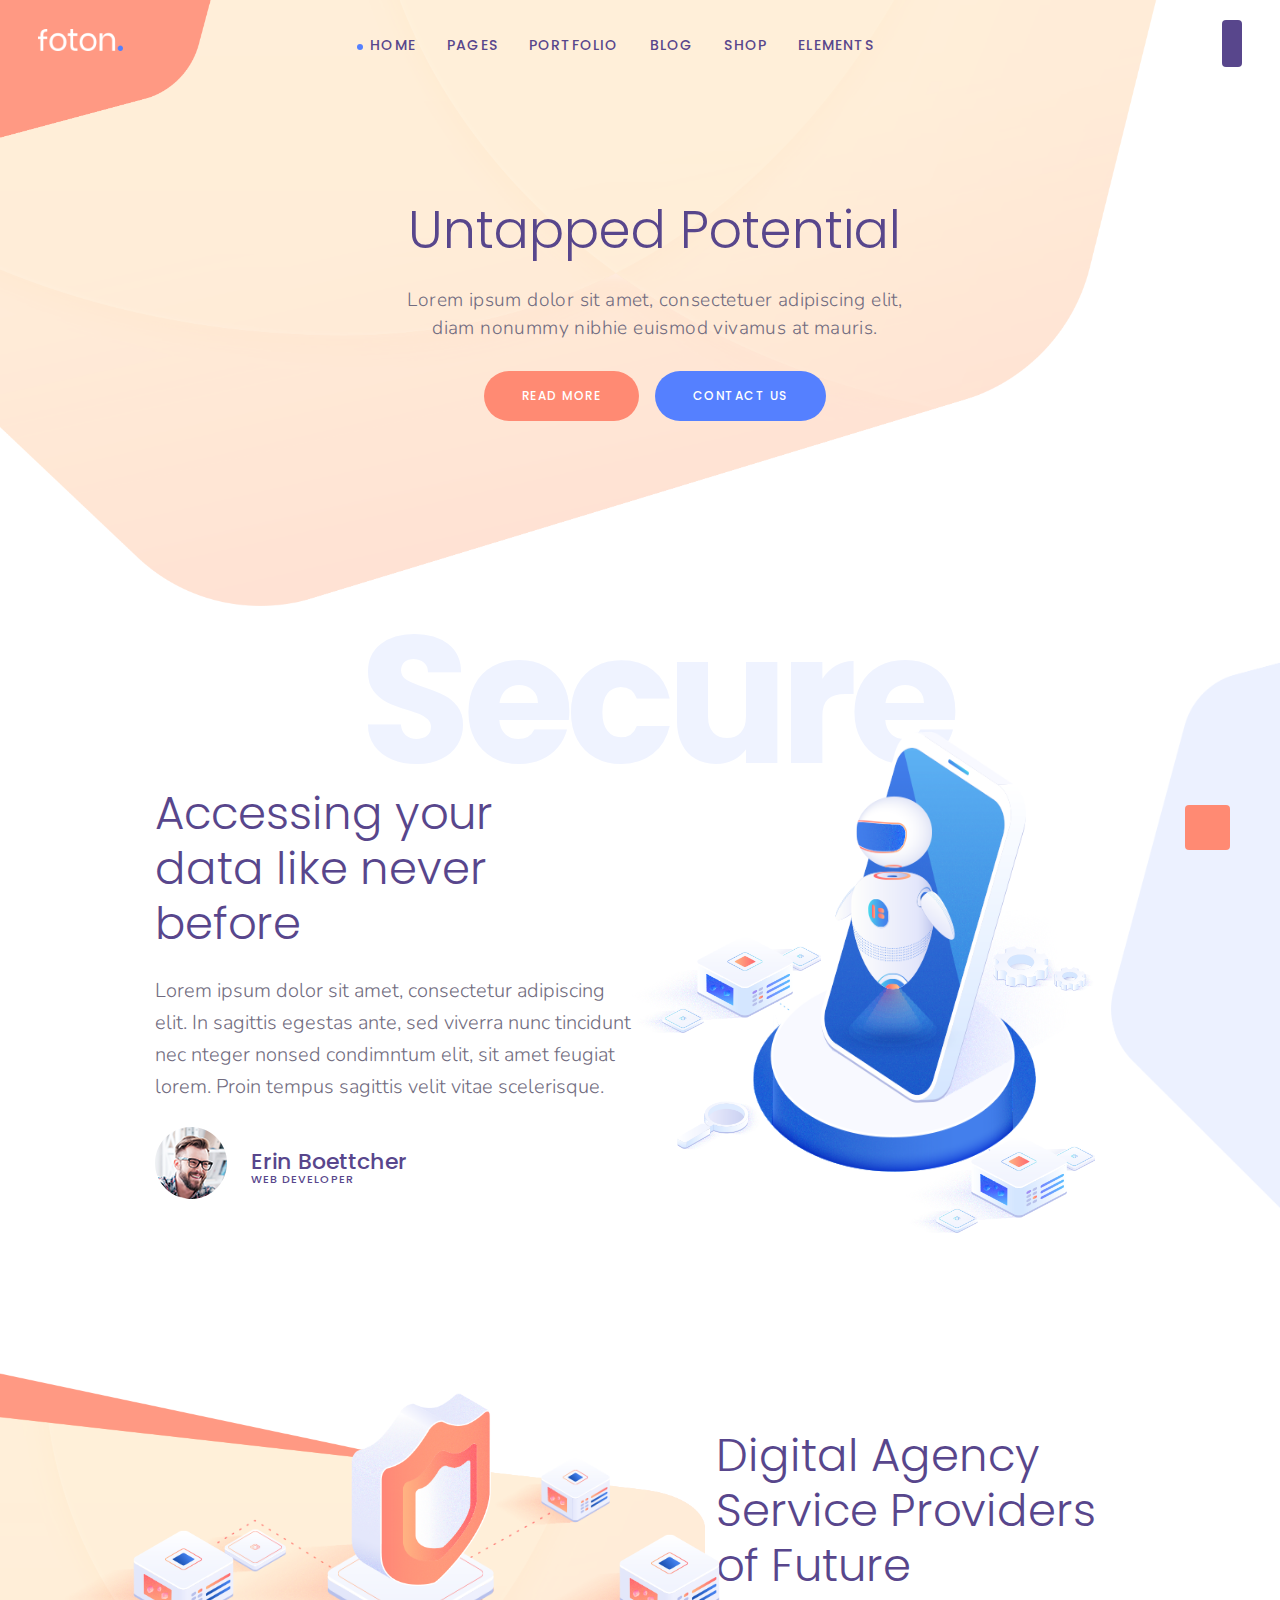
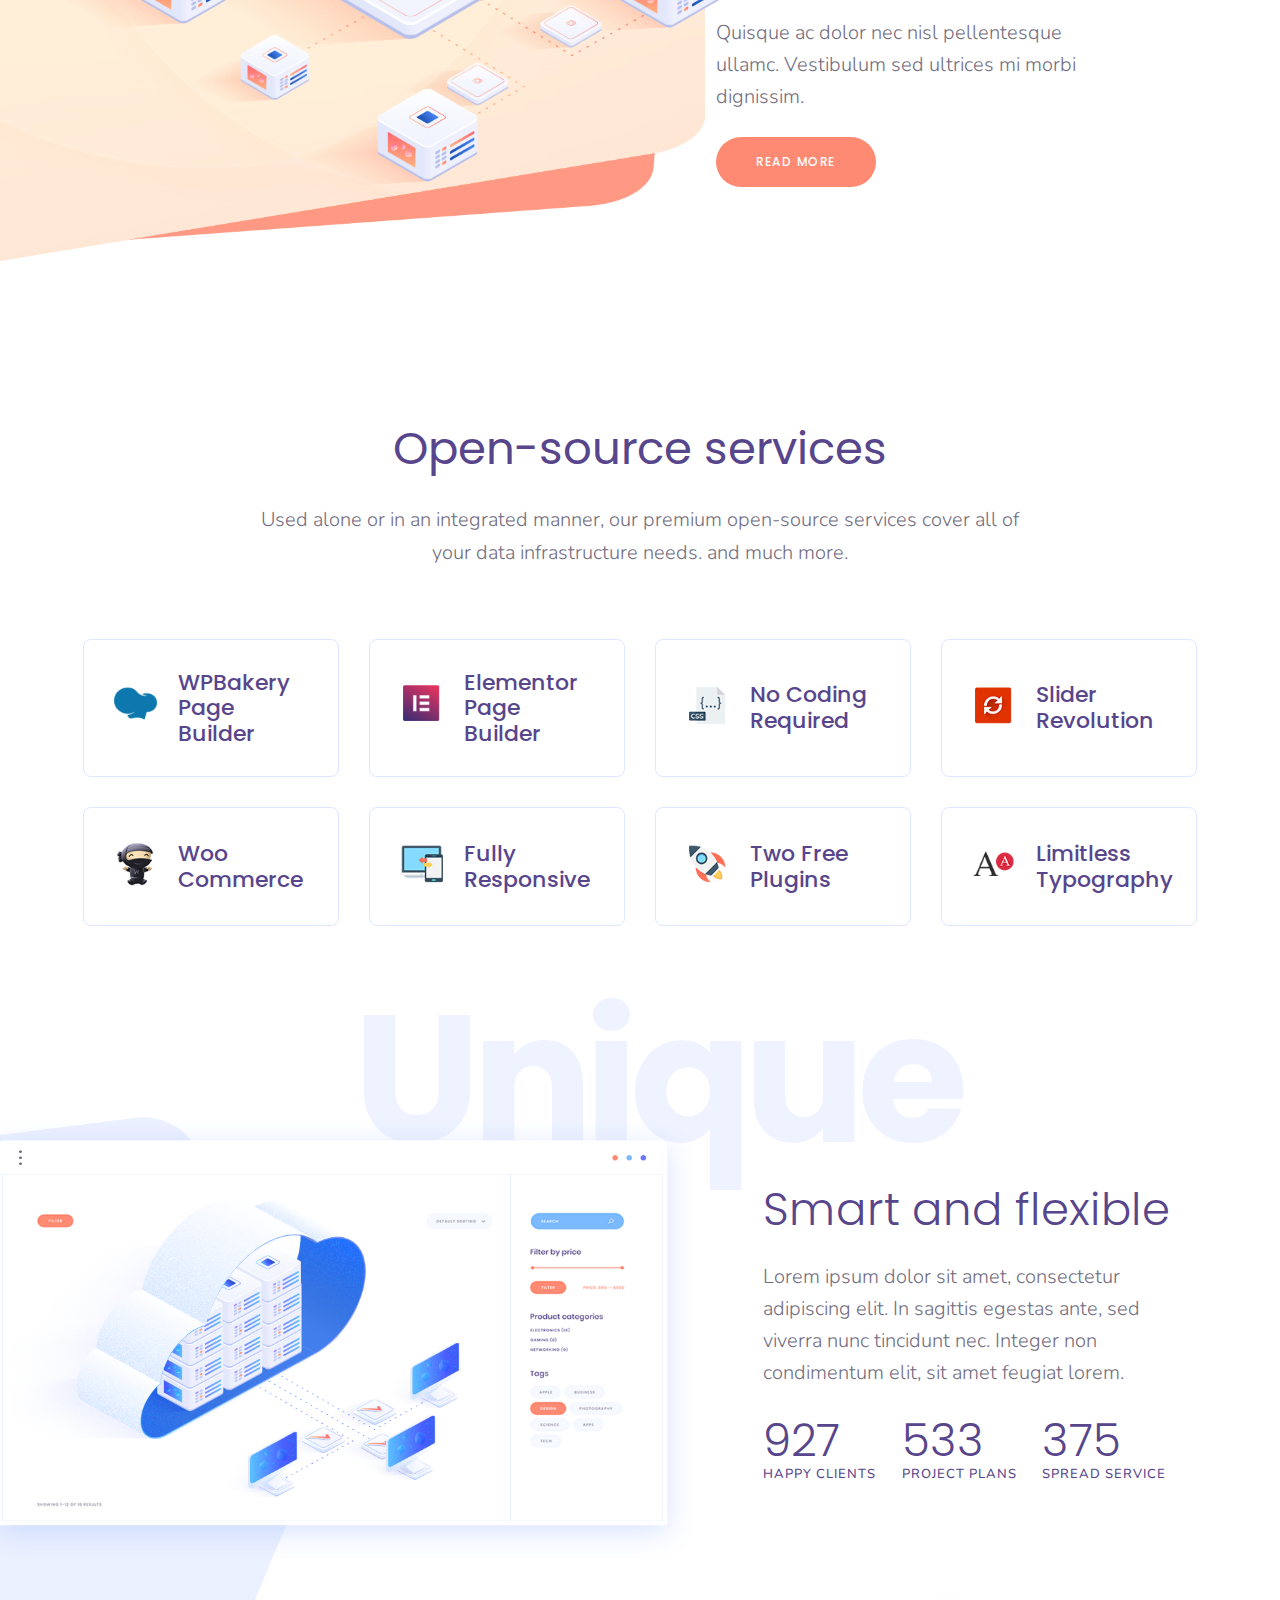
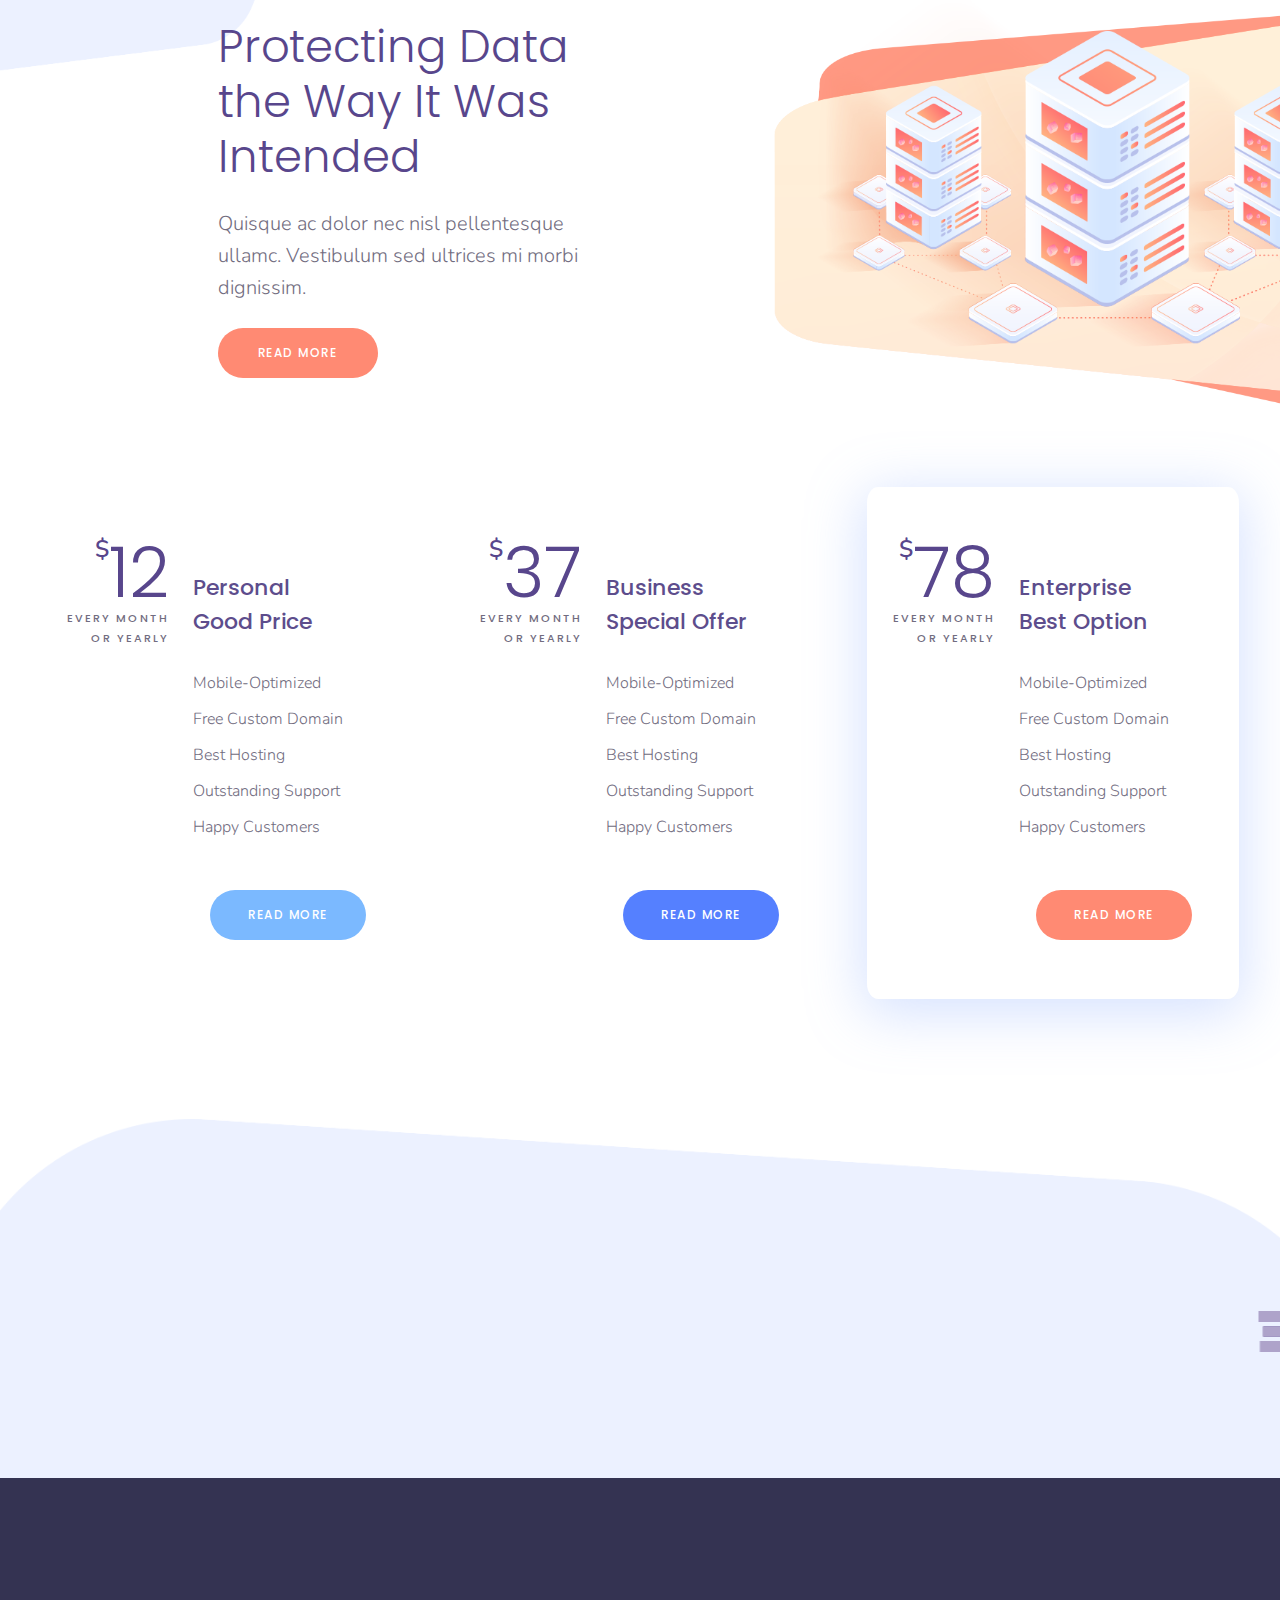
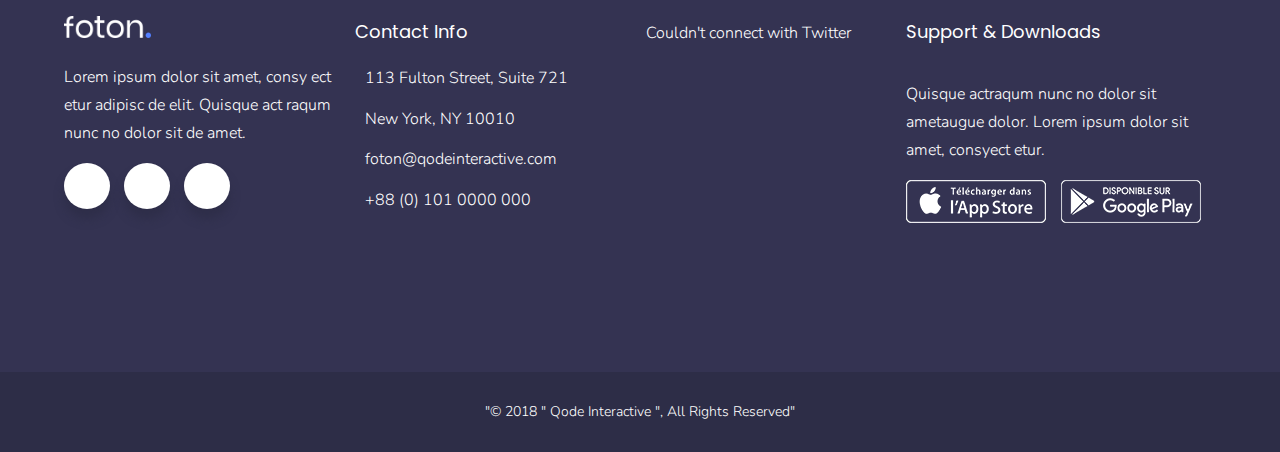
<file: index.html>
<!DOCTYPE html>
<html lang="en">
<head>
    <meta charset="UTF-8">
    <meta name="viewport" content="width=device-width, initial-scale=1.0">
    <!-- title and favicon -->
    <title>Hosting Home – Foton</title>
    <link rel="shortcut icon" href="./asset/img/header/cropped-favicon-192x192.png" type="image/x-icon">
    <link rel="shortcut icon" href="./asset/img/header/cropped-favicon-180x180.png" type="image/x-icon">
    <link rel="shortcut icon" href="./asset/img/header/cropped-favicon-32x32.png" type="image/x-icon">
    <!-- font awesome cdn -->
    <link rel="stylesheet" href="https://cdnjs.cloudflare.com/ajax/libs/font-awesome/6.5.1/css/all.min.css" integrity="sha512-DTOQO9RWCH3ppGqcWaEA1BIZOC6xxalwEsw9c2QQeAIftl+Vegovlnee1c9QX4TctnWMn13TZye+giMm8e2LwA==" crossorigin="anonymous" referrerpolicy="no-referrer" />
    <link rel="preconnect" href="https://fonts.googleapis.com">
    <link rel="preconnect" href="https://fonts.gstatic.com" crossorigin>
    <link href="https://fonts.googleapis.com/css2?family=Nunito:ital,wght@0,200..1000;1,200..1000&display=swap" rel="stylesheet">
    <link rel="preconnect" href="https://fonts.googleapis.com">
    <link rel="preconnect" href="https://fonts.gstatic.com" crossorigin>
    <link href="https://fonts.googleapis.com/css2?family=Nunito:ital,wght@0,200..1000;1,200..1000&family=Poppins:ital,wght@0,100;0,200;0,300;0,400;0,500;0,600;0,700;0,800;0,900;1,100;1,200;1,300;1,400;1,500;1,600;1,700;1,800;1,900&display=swap" rel="stylesheet">
    <!-- font poppins -->
    <link rel="preconnect" href="https://fonts.googleapis.com">
    <link rel="preconnect" href="https://fonts.gstatic.com" crossorigin>
    <link href="https://fonts.googleapis.com/css2?family=Poppins:ital,wght@0,100;0,200;0,300;0,400;0,500;0,600;0,700;0,800;0,900;1,100;1,200;1,300;1,400;1,500;1,600;1,700;1,800;1,900&display=swap" rel="stylesheet">
    <!-- file css -->
    <link rel="stylesheet" href="./css/desk1024.css">
    <link rel="stylesheet" href="./css/desk1200.css">
    <link rel="stylesheet" href="./css/desktop.css">
    <link rel="stylesheet" href="./css/tablet768.css">
    <link rel="stylesheet" href="./css/phone478.css">
    <link rel="stylesheet" href="./css/tablet680.css">
</head>
<body>
    <div class="container">
        <!-- header -->
        <header>
            <div class="navbar">
                <div class="logo">
                    <a class="logo-hell" href="./index.html"><img src="./asset/img/img_navbar/logo2.png" alt="logo "></a>
                    <a class="logo-hell" href="./index.html"><img src="./asset/img/img_navbar/logo1.png" alt="logo dam"></a>
                </div>
                <div class="menutext">
                    <span class="menu-active"><i class="fa-solid fa-bars"></i></span>
                    <ul class="menulist">
                        <li class="list-spec"><span>Home</span>
                            <ul class="second">
                                <li class="second-spec"><span>Main Home</span></li>
                                <li class="second-spec"><span>App Landing Home</span></li>
                                <li class="second-spec hosting-home"><span>Hosting Home</span></li>
                                <li class="second-spec"><span>Startup Agency Home</span></li>
                                <li class="second-spec"><span>Metro Showcase</span></li>
                                <li class="second-spec"><span>Marketing Home</span></li>
                                <li class="second-spec"><span>Tech Home</span></li>
                                <li class="second-spec"><span>SaaS Home</span></li>
                                <li class="second-spec"><span>Digital Agency</span></li>
                                <li class="second-spec"><span>Product Presentation</span></li>
                                <li class="second-spec"><span>Split Slider Home</span></li>
                                <li class="second-spec"><span>App Presentation</span></li>
                                <li class="second-spec"><span>Vertical Showcase</span></li>
                                <li class="second-spec"><span>Parallax Showcase</span></li>
                                <li class="second-spec"><span>Landing</span></li>
                            </ul>
                        </li>
                        <li class="list-spec"><span>Pages</span>
                            <ul class="second">                  
                                <li class="second-spec"><span>About Us</span></li>
                                <li class="second-spec"><span>About Me</span></li>
                                <li class="second-spec"><span>Contact Us</span></li>
                                <li class="second-spec"><span>Get In Touch</span></li>
                                <li class="second-spec"><span>Our Services</span></li>
                                <li class="second-spec"><span>Our Clients</span></li>
                                <li class="second-spec"><span>What We Offer</span></li>
                                <li class="second-spec"><span>What We Offer</span></li>
                                <li class="second-spec"><span>Pricing Plans</span></li>
                                <li class="second-spec"><span>Pricing Plans</span></li>
                                <li class="second-spec"><span>FAQ Page</span></li>
                            </ul>
                        </li>
                        <li class="list-spec"><span>Portfolio</span>
                            <ul class="second">
                                <li class="second-spec"><span>Standard</span></li>
                                <li class="second-spec"><span>Gallery</span></li>
                                <li class="second-spec"><span>Masonry</span></li>
                                <li class="second-spec"><span>Masonry Wide</span></li>
                                <li class="second-spec"><span>Layouts</span>
                                    <ul class="third">
                                        <li class="third-spec"><span>2 Columns</span></li>
                                        <li class="third-spec"><span>3 Columns</span></li>
                                        <li class="third-spec"><span>3 Columns Wide</span></li>
                                        <li class="third-spec"><span>4 Columns</span></li>
                                        <li class="third-spec"><span>4 Columns Wide</span></li>
                                        <li class="third-spec"><span>5 Columns Wide</span></li>
                                    </ul>
                                </li>
                                <li class="second-spec"><span>Single</span>
                                    <ul class="third">
                                        <li class="third-spec"><span>Small Gallery</span></li>
                                        <li class="third-spec"><span>Big Gallery</span></li>
                                        <li class="third-spec"><span>Small Slider</span></li>
                                        <li class="third-spec"><span>Big Slider</span></li>
                                        <li class="third-spec"><span>Small Images</span></li>
                                        <li class="third-spec"><span>Big Images</span></li>
                                    </ul>
                                </li>
                            </ul>
                        </li>
                        <li class="list-spec"><span>Blog</span>
                            <ul class="second">
                                <li class="second-spec"><span>Right Sidebar</span></li>
                                <li class="second-spec"><span>Left Sidebar</span></li>
                                <li class="second-spec"><span>No Sidebar</span></li>
                                <li class="second-spec"><span>Masonry</span></li>
                                <li class="second-spec"><span>Post Types</span>
                                    <ul class="third">
                                        <li class="third-spec"><span>Standard Post</span></li>
                                        <li class="third-spec"><span>Quote Post</span></li>
                                        <li class="third-spec"><span>Link Post</span></li>
                                        <li class="third-spec"><span>Gallery Post</span></li>
                                        <li class="third-spec"><span>Video Post</span></li>
                                        <li class="third-spec"><span>Audio Post</span></li>
                                    </ul>
                                </li>
                            </ul>
                        </li>
                        <li class="list-spec"><span>Shop</span>
                            <ul class="second">
                                <li class="second-spec"><span>Product List</span></li>
                                <li class="second-spec"><span>Single Product</span></li>
                                <li class="second-spec"><span>Layouts</span>
                                    <ul class="third">
                                        <li class="third-spec"><span>Three Columns</span></li>
                                        <li class="third-spec"><span>Four Columns</span></li>
                                        <li class="third-spec"><span>Four Columns Wide</span></li>
                                        <li class="third-spec"><span>Five Columns Wide</span></li>
                                    </ul>
                                </li>
                                <li class="second-spec"><span>Shop Pages</span>
                                    <ul class="third">
                                        <li class="third-spec"><span>My Account</span></li>
                                        <li class="third-spec"><span>Cart</span></li>
                                        <li class="third-spec"><span>Checkout</span></li>
                                    </ul>
                                </li>
                            </ul>
                        </li>
                        <li class="list-spec">
                            <span>Elements</span>
                            <div class="second">
                                <div class="second-inner">
                                    <ul class="second-inner-list">
                                        <li class="second-sub">
                                            <a href=""><span>Presentation</span></a>
                                            <ul class="second-sub-list">
                                                <li class="second-sub-list-spec"><span>Parallax Section</span></li>
                                                <li class="second-sub-list-spec"><span>Single Image</span></li>
                                                <li class="second-sub-list-spec"><span>Product Showcase</span></li>
                                                <li class="second-sub-list-spec"><span>Floating Images</span></li>
                                                <li class="second-sub-list-spec"><span>Team</span></li>
                                                <li class="second-sub-list-spec"><span>Triple Frame Highlight</span></li>
                                                <li class="second-sub-list-spec"><span>Video Button</span></li>
                                                <li class="second-sub-list-spec"><span>Split Slider</span></li>
                                            </ul>
                                        </li>
                                        <li class="second-sub">
                                            <a href=""><span>Classic</span></a>
                                            <ul class="second-sub-list">
                                                <li class="second-sub-list-spec"><span>Accordions</span></li>
                                                <li class="second-sub-list-spec"><span>Tabs</span></li>
                                                <li class="second-sub-list-spec"><span>Clients</span></li>
                                                <li class="second-sub-list-spec"><span>Buttons</span></li>
                                                <li class="second-sub-list-spec"><span>Icon With Text</span></li>
                                                <li class="second-sub-list-spec"><span>Icon List Items</span></li>
                                                <li class="second-sub-list-spec"><span>Progress Bar</span></li>
                                                <li class="second-sub-list-spec"><span>Contact Form</span></li>
                                            </ul>
                                        </li>
                                        <li class="second-sub">
                                            <a href=""><span>Typography</span></a>
                                            <ul class="second-sub-list">
                                                <li class="second-sub-list-spec"><span>Blockquote</span></li>
                                                <li class="second-sub-list-spec"><span>Columns</span></li>
                                                <li class="second-sub-list-spec"><span>Headings</span></li>
                                                <li class="second-sub-list-spec"><span>Custom Font</span></li>
                                                <li class="second-sub-list-spec"><span>Dropcaps & Highlights</span></li>
                                                <li class="second-sub-list-spec"><span>Section Title</span></li>
                                                <li class="second-sub-list-spec"><span>Separators</span></li>
                                                <li class="second-sub-list-spec"><span>Testimonials</span></li>
                                            </ul>
                                        </li>
                                        <li class="second-sub">
                                            <a href=""><span>Infographic</span></a>
                                            <ul class="second-sub-list"> 
                                                <li class="second-sub-list-spec"><span>Comparison Pricing</span></li>
                                                <li class="second-sub-list-spec"><span>Pie Chart</span></li>
                                                <li class="second-sub-list-spec"><span>Pricing Tables</span></li>
                                                <li class="second-sub-list-spec"><span>Google Maps</span></li>
                                                <li class="second-sub-list-spec"><span>Countdown</span></li>
                                                <li class="second-sub-list-spec"><span>Counters</span></li>
                                                <li class="second-sub-list-spec"><span>Portfolio List</span></li>
                                                <li class="second-sub-list-spec"><span>Blog List</span></li>
                                                <li class="second-sub-list-spec"><span>Shop List</span></li>
                                            </ul>
                                        </li>
                                    </ul>
                                </div>
                            </div>
                        </li>
                    </ul>
                </div>
                <div class="tools">
                    <ul class="tools-list">
                        <li class="tools-spec">
                            <i class="fa-solid fa-cart-shopping"></i>
                            <ul class="cart-dropdown">
                                <li>No products in the cart.</li>
                            </ul>
                        </li>
                        <li class="tools-spec"><i class="fa-solid fa-magnifying-glass"></i></li>
                        <li class="tools-spec"><i class="fa-solid fa-bars"></i></li>
                    </ul>
            
                </div>
            </div>
        </header>
        <!-- header -->
        <!-- untapped potential section -->
        <section class="untapped-potential-section">
            <div class="untapped-background">
                <img src="./asset/img/background-sec1/h13-rev-img-3.png" alt="back xanh cuoi" class="back1">
                <img src="./asset/img/background-sec1/h13-rev-img-2-2.png" alt="back cam nhat" class="back2">
                <img src="./asset/img/background-sec1/h13-rev-img-1-2.png" alt="back cam dam" class="back3">
            </div>
            <div class="untapped-potential">
                <div class="potential-opa potential potential-1">
                    <img src="./asset/img/uptapped-potential/cloud.png" alt="">
                </div>
                <div class="potential-opa potential potential-2 potential-none">
                    <img src="./asset/img/uptapped-potential/wifi.png" alt="">
                </div>
                <div class="potential-opa potential potential-3 potential-none">
                    <img src="./asset/img/uptapped-potential/chat.png" alt="">
                </div>
                <div class="potential-opa potential potential-4 potential-none">
                    <img src="./asset/img/uptapped-potential/coin.png" alt="">
                </div>
                <div class="potential-opa potential potential-5 potential-none">
                    <img src="./asset/img/uptapped-potential/user.png" alt="">
                </div>
                <div class="potential-opa potential potential-6 potential-none">
                    <img src="./asset/img/uptapped-potential/shield.png" alt="">
                </div>
                <div class="potential-opa potential potential-7 potential-none">
                    <img src="./asset/img/uptapped-potential/wallet.png" alt="">
                </div>
                <div class="potential-opa potential potential-8 potential-none">
                    <img src="./asset/img/uptapped-potential/laptop.png" alt="">
                </div>
                <div class="potential potential-9">
                    <h1>Untapped Potential</h1>
                    <p>Lorem ipsum dolor sit amet, consectetuer adipiscing elit, diam nonummy nibhie euismod vivamus at mauris.</p>
                     <ul class="button-up-section">
                        <li><a href="#">READ MORE</a></li>
                        <li><a href="#">CONTACT US</a></li>
                    </ul>
            </div>



        </section>
        <!-- untapped potential section -->
        <!-- secure section -->
        <section class="secure-section">
            <div class="secure-back secure-ani">
                <img src="./asset/img/secure/secure-back.png" alt="">
            </div>
            <div class="secure-heading secure-ani">
                <h1>Secure</h1>
            </div>
            <div class="secure-content">
                <div class="secure-desc secure-ani">
                    <h3>Accessing your <br> 
                        data like never before
                    </h3>
                    <p>
                        Lorem ipsum dolor sit amet, consectetur adipiscing elit. In sagittis egestas ante, sed viverra nunc tincidunt nec nteger nonsed condimntum elit, sit amet feugiat lorem. Proin tempus sagittis velit vitae scelerisque.
                    </p>
                    <div class="secure-user">
                        <div class="secure-avatar">
                            <img src="./asset/img/secure/avatar.png" alt="">
                        </div>
                        <div class="position">
                            <h2>Erin Boettcher</h2>
                            <p>WEB DEVELOPER</p>
                        </div>
                    </div>
                </div>
                <div class="secure-image secure-ani">
                    <img class="robot" src="./asset/img/secure/robot.png" alt="">
                    <img class="glass" src="./asset/img/secure/glass.png" alt="">
                    <img class="server server-1" src="./asset/img/secure/server.png" alt="">
                    <img class="server server-2" src="./asset/img/secure/server.png" alt="">
                    <img class="setting" src="./asset/img/secure/setting.png" alt="">
                </div>
            </div>
        </section>

        <!-- secure section -->

        <!-- digital section -->
        <section class="digital-section">
            <div class="digital-back">
                <img src="./asset/img/digital/digital-back.png" alt="">
            </div>
            <div class="digital-content">
                <div class="digital-image">
                    <img class="digital server-board" src="./asset/img/digital/server-board.png" alt="">
                    <img class="digital shield" src="./asset/img/digital/shield.png" alt="">
                    <img class="digital server server-1" src="./asset/img/digital/server.png" alt="">
                    <img class="digital server server-2" src="./asset/img/digital/server.png" alt="">
                    <img class="digital server server-3" src="./asset/img/digital/server.png" alt="">
                </div>
                <div class="digital-desc">
                    <h3>Digital Agency Service Providers of Future</h3>
                    <p>Quisque ac dolor nec nisl pellentesque ullamc. Vestibulum sed ultrices mi morbi dignissim.</p>
                    <ul>
                        <li><a href="#">READ MORE</a></li>
                    </ul>
                </div>
            </div>
        </section>

        <!-- digital section -->

        <!-- open-source service section -->
        <section class="opensource-sec">
            <div class="opensource-desc">
                <h3>Open-source services</h3>
                <p>
                    Used alone or in an integrated manner, our premium open-source services cover all of your data infrastructure needs. and much more.
                </p>
            </div>
            <div class="opensource-service">
                <div class="service">
                    <a href="./index.html" class="service-img"><img src="./asset/img/opensource-service/landing-icon-1.png" alt="wpbakery"></a>
                    <a href="./index.html" class="service-desc"><h4>WPBakery Page Builder</h4></a>
                </div>
                <div class="service">
                    <a href="./index.html" class="service-img"><img src="./asset/img/opensource-service/landing-icon-2.png" alt="elementor"></a>
                    <a href="./index.html" class="service-desc"><h4>Elementor Page Builder</h4></a>
                </div>
                <div class="service">
                    <a href="./index.html" class="service-img"><img src="./asset/img/opensource-service/landing-icon-3.png" alt="elementor"></a>
                    <a href="./index.html" class="service-desc"><h4>No Coding Required</h4></a>
                </div>
                <div class="service">
                    <a href="./index.html" class="service-img"><img src="./asset/img/opensource-service/landing-icon-4.png" alt="elementor"></a>
                    <a href="./index.html" class="service-desc"><h4>Slider Revolution</h4></a>
                </div>
                <div class="service">
                    <a href="./index.html" class="service-img"><img src="./asset/img/opensource-service/landing-icon-5.png" alt="elementor"></a>
                    <a href="./index.html" class="service-desc"><h4>Woo Commerce</h4></a>
                </div>
                <div class="service">
                    <a href="./index.html" class="service-img"><img src="./asset/img/opensource-service/landing-icon-6.png" alt="elementor"></a>
                    <a href="./index.html" class="service-desc"><h4>Fully Responsive</h4></a>
                </div>
                <div class="service">
                    <a href="./index.html" class="service-img"><img src="./asset/img/opensource-service/landing-icon-7.png" alt="elementor"></a>
                    <a href="./index.html" class="service-desc"><h4>Two Free Plugins</h4></a>
                </div>
                <div class="service">
                    <a href="./index.html" class="service-img"><img src="./asset/img/opensource-service/landing-icon-8.png" alt="elementor"></a>
                    <a href="./index.html" class="service-desc"><h4>Limitless Typography</h4></a>
                </div>
            </div>
        </section>
        <!-- open-source service section -->
        <!-- unique section -->
        <section class="unique-section">
            <div class="unique-heading">
                <h1>Unique</h1>
            </div>
            <div class="unique-back">
                <img src="./asset/img/unique/unique-back.png" alt="">
            </div>
            <div class="unique-content">
                <div class="unique-image">
                    <img src="./asset/img/unique/unique-web.png" alt="">
                </div>
                <div class="unique-desc">
                    <h3>Smart and flexible</h3>
                    <p>
                        Lorem ipsum dolor sit amet, consectetur adipiscing elit. In sagittis egestas ante, sed viverra nunc tincidunt nec. Integer non condimentum elit, sit amet feugiat lorem.</p>
                    <div class="unique-metrics">
                        <div class="metric metric-1">
                            <h2>927</h2>
                            <p>HAPPY CLIENTS</p>
                        </div>
                        <div class="metric metric-2">
                            <h2>533</h2>
                            <p>PROJECT PLANS</p>
                        </div>
                        <div class="metric metric-3">
                            <h2>375</h2>
                            <p>SPREAD SERVICE</p>
                        </div>
                    </div>
                </div>
            </div>
        </section>
        <!-- unique section -->
        <!-- protect section -->
        <section class="protect-section">
            <div class="protect-back">
                <img src="./asset/img/protect/protect-back.png" alt="">
            </div>
            <div class="protect-content">
                <div class="protect-desc">
                    <h3>Protecting Data the Way It Was Intended</h3>
                    <p>Quisque ac dolor nec nisl pellentesque ullamc. Vestibulum sed ultrices mi morbi dignissim.</p>
                    <ul class="button">
                        <li><a href="#">READ MORE</a></li>
                    </ul>
                </div>
                <div class="protect-image">
                    <img class="server-board" src="./asset/img/protect/server-board.png" alt="">
                    <img class="server server-1" src="./asset/img/protect/server-2.png" alt="">
                    <img class="server server-2" src="./asset/img/protect/server-1.png" alt="">
                </div>
            </div>
        </section>

        <!-- protect section -->
        <!-- plan section -->
        <section class="pricing-table">
            <div class="plan">
                <div class="price">
                    <span class="price-num"><sup>$</sup>12</span>
                    <span class="term">EVERY MONTH OR YEARLY</span>
                </div>
                <div class="plan-desc">
                    <span>Personal</span>
                    <span>Good Price</span>
                    <ul>
                        <li>Mobile-Optimized</li>
                        <li>Free Custom Domain</li>
                        <li>Best Hosting</li>
                        <li>Outstanding Support</li>
                        <li>Happy Customers</li>
                    </ul>
                    <div>
                        <a href="./index.html">READ MORE</a>
                    </div>
                </div>
            </div>
            <div class="plan">
                <div class="price">
                    <span class="price-num"><sup>$</sup>37</span>
                    <span class="term">EVERY MONTH OR YEARLY</span>
                </div>
                <div class="plan-desc">
                    <span>Business</span>
                    <span>Special Offer</span>
                    <ul>
                        <li>Mobile-Optimized</li>
                        <li>Free Custom Domain</li>
                        <li>Best Hosting</li>
                        <li>Outstanding Support</li>
                        <li>Happy Customers</li>
                    </ul>
                    <div>
                        <a href="./index.html">READ MORE</a>
                    </div>
                </div>
            </div>
            <div class="plan">
                <div class="price">
                    <span class="price-num"><sup>$</sup>78</span>
                    <span class="term">EVERY MONTH OR YEARLY</span>
                </div>
                <div class="plan-desc">
                    <span>Enterprise</span>
                    <span>Best Option</span>
                    <ul>
                        <li>Mobile-Optimized</li>
                        <li>Free Custom Domain</li>
                        <li>Best Hosting</li>
                        <li>Outstanding Support</li>
                        <li>Happy Customers</li>
                    </ul>
                    <div>
                        <a href="./index.html">READ MORE</a>
                    </div>
                </div>
            </div>
        </section>
        <!-- plan section -->
        <!-- logo section -->
        <section class="logo-load-section">
            <marquee class="slide" behavior="sliding" direction="left" hspace="90%">
                <div class="slide-container">
                    <div class="container-logo-low-opacity">
                        <ul class="container-logo low-opacity">
                            <li><a href="#"><img src="./asset/img/logo-load/logo-low-opacity/home-3-clients-img-1.png" alt=""></a></li>
                            <li><a href="#"><img src="./asset/img/logo-load/logo-low-opacity/home-3-clients-img-2.png" alt=""></a></li>
                            <li><a href="#"><img src="./asset/img/logo-load/logo-low-opacity/home-3-clients-img-3.png" alt=""></a></li>
                            <li><a href="#"><img src="./asset/img/logo-load/logo-low-opacity/home-3-clients-img-4.png" alt=""></a></li>
                            <li><a href="#"><img src="./asset/img/logo-load/logo-low-opacity/home-3-clients-img-5.png" alt=""></a></li>
                            <li><a href="#"><img src="./asset/img/logo-load/logo-low-opacity/home-3-clients-img-6.png" alt=""></a></li>
                            <li><a href="#"><img src="./asset/img/logo-load/logo-low-opacity/home-3-clients-img-7.png" alt=""></a></li>
                            <li><a href="#"><img src="./asset/img/logo-load/logo-low-opacity/home-3-clients-img-8.png" alt=""></a></li>
                        </ul>
                    </div>
                    <div class="container-logo-clear">
                        <ul class="container-logo clear">
                            <li><a href="#"><img src="./asset/img/logo-load/logo-clear/home-3-clients-img-1h.png" alt=""></a></li>
                            <li><a href="#"><img src="./asset/img/logo-load/logo-clear/home-3-clients-img-2h (1).png" alt=""></a></li>
                            <li><a href="#"><img src="./asset/img/logo-load/logo-clear/home-3-clients-img-3h.png" alt=""></a></li>
                            <li><a href="#"><img src="./asset/img/logo-load/logo-clear/home-3-clients-img-4h.png" alt=""></a></li>
                            <li><a href="#"><img src="./asset/img/logo-load/logo-clear/home-3-clients-img-5h.png" alt=""></a></li>
                            <li><a href="#"><img src="./asset/img/logo-load/logo-clear/home-3-clients-img-6h.png" alt=""></a></li>
                            <li><a href="#"><img src="./asset/img/logo-load/logo-clear/home-3-clients-img-7h.png" alt=""></a></li>
                            <li><a href="#"><img src="./asset/img/logo-load/logo-clear/home-3-clients-img-8h.png" alt=""></a></li>
                        </ul>
                    </div>
                </div>
            </marquee>
        </section>
        <!-- logo section -->
        <!-- bottom up -->
        <a href="#" class="bottom-up">
            <span class="button-up"><i class="fa-solid fa-arrow-up"></i></span>
        </a>
        <!-- bottom up -->
<!-- footer -->
<footer>
    <!-- top footer -->
    <section class="top-footer">
        <div class="part-of-top-footer">
            <a href="./index.html"><img src="./asset/img/img_navbar/logo2.png" alt=""></a>
            <p>Lorem ipsum dolor sit amet, consy ect etur adipisc de elit. Quisque act raqum nunc no dolor sit de amet.</p>
            <ul>
                <li><a href="https://twitter.com/QodeInteractive"><i class="fa-brands fa-twitter"></i></a></li>
                <li><a href="https://www.facebook.com/QodeInteractive/"><i class="fa-brands fa-facebook-f"></i></a></li>
                <li><a href="https://workspaceupdates.googleblog.com/2023/04/new-community-features-for-google-chat-and-an-update-currents%20.html"><i class="fa-brands fa-google-plus-g"></i></a></li>
            </ul>
        </div>
        <div class="part-of-top-footer">
            <h5>Contact Info</h5>
            <ul>
                <li><a href="https://www.google.rs/maps/place/113+Fulton+St,+New+York,+NY+10038,++/@40.7112314,-74.0154305,15.83z/data=!4m5!3m4!1s0x89c25a18088e6a71:0x5c6b98146302ac0d!8m2!3d40.7099365!4d-74.00658">113 Fulton Street, Suite 721</a></li>
                <li><a href="https://www.google.rs/maps/place/113+Fulton+St,+New+York,+NY+10038,++/@40.7112314,-74.0154305,15.83z/data=!4m5!3m4!1s0x89c25a18088e6a71:0x5c6b98146302ac0d!8m2!3d40.7099365!4d-74.00658">New York, NY 10010</a></li>
                <li><a href="./index.html">foton@qodeinteractive.com</a></li>
                <li><a href="./index.html">+88 (0) 101 0000 000</a></li>
            </ul>
        </div>
        <div class="part-of-top-footer">
            <p>Couldn't connect with Twitter</p>
        </div>
        <div class="part-of-top-footer">
            <h5>Support & Downloads</h5>
            <p>Quisque actraqum nunc no dolor sit ametaugue dolor. Lorem ipsum dolor sit amet, consyect etur.</p>
            <ul>
                <li><a href="https://www.apple.com/itunes/"><img src="./asset/img/top-footer/apple-down.png" alt="apple"></a></li>
                <li><a href="https://play.google.com/store/games?device=windows"><img src="./asset/img/top-footer/ch-down.png" alt="ggplay"></a></li>
            </ul>
        </div>
    </section>
    <!-- top footer -->
    <!-- bottom footer -->
    <section class="bottom-footer">
        <div class="bottom-footer-text">
            "© 2018 "
            <a href="https://qodeinteractive.com/">Qode Interactive</a>
            ", All Rights Reserved"
        </div>
    </section>
    <!-- bottom footer -->
</footer>
<!-- footer -->
    </div>
</body>

</html>
</file>
<file: css/desk1024.css>
@media only screen and (max-width:1024px){
    /* navbar */
    header .navbar{
        animation: none !important;
        justify-content: flex-start !important;
        padding-left: 5% !important;
    }
    .navbar{
        background-color: #fff;
        border-bottom: 1px solid #edeff2;
        padding-top: 60px !important;
        position: fixed;
        width: 100%;
        z-index: 5;
    }
    .tools-spec .fa-magnifying-glass{
        display: none !important;
    }
    .menutext{
        width: 100% !important;
    }
    .menulist{
        display: none !important;
    }
    /* .menulist .list-spec:last-child span{
        border: none !important;
    } */
    .navbar .logo .logo-hell:first-child{
        display: none !important;
    }
    .logo{
        position: static !important;;
    }
    .logo .logo-hell:last-child{
        animation: none !important;
        opacity: 1 !important;
        top: 30px;
        left: 45%;
    }
    .logo .logo-hell:last-child img{
        width: 104px !important;

    }
    .fa-solid.fa-cart-shopping{
        animation: none !important;
        display: none !important;
    }
    .tools-spec .fa-solid.fa-bars{
        display: none !important;
    }
    .menu-active{
        display: block !important;
        z-index: 12;
        position: absolute !important;
        top: 25px !important;
        left: 10% !important;
        padding-bottom: 13px;
    }
    .menu-active i.fa-solid.fa-bars{
        transition: color .2s cubic-bezier(.02,.54,.58,1);
        background-color: transparent !important;
        color: #58468c !important;
        font-size: 1.375rem;
        /* transition: background-color .2s cubic-bezier(.02,.54,.58,1); */
    }
    .menu-active:hover i.fa-solid.fa-bars{
        color: #ff8a73 !important;
    }
    .menu-active:hover ~ul,
    .menulist:hover{
        display: block !important;
        z-index: 16;     
    }
    .menulist{
        flex-direction: column !important;
        width: 100% !important;
    }
    .menulist .list-spec{
        width: 100%;
    }
    .menulist .list-spec span{
        display: block;
        color: rgb(88, 70, 140);
        font-size: 14px;
        letter-spacing: 0.085em;
        line-height: 23px;
        text-transform: uppercase;
        font-weight: 400;
        padding: 9px 0px !important;
        border-bottom: 1px solid rgb(237, 239, 242);
        cursor: pointer;
    }
    .list-spec .second{
        position: static !important;
        /* display: block !important; */
        padding: 0px !important;
        margin: 0px !important;
        margin-left: 15px;
        border: none !important;
        box-shadow: none !important;
        width: 100% !important;
        height: 150px !important;
        overflow-y: scroll !important;
        overflow-x: hidden;
        
    }
    .third{
        position: relative !important;
        margin-left: 15px !important;
    }
    /* for Chrome Opera Safari */
    .list-spec .second::-webkit-scrollbar{
        display: none !important;
    }
    /* for others */
    .list-spec .second{
        -ms-overflow-style: none; 
        scrollbar-width: none;
    }
    .second-sub-list .second-sub-list-spec>span{
        padding: 9px 0px !important;
    }
    .list-spec .second-spec:hover>span
    .second-sub-list-spec:hover>span,
    .second-sub-list .second-sub-list-spec:hover>span{
        padding: 9px 0px !important;
        color: rgb(255, 138, 115);
    }
    .second-spec,
    .second-sub-list-spec{
        padding: 0 !important;
        margin-left: 15px !important;
        overflow: visible !important;
    }
    .third{
        position: relative !important;
        top: 0 !important;
        left: 0 !important;
        overflow: visible !important;
        box-shadow: none !important;
        padding: 0px !important;
    }
    .third-spec{
        padding: 0px !important;
    }
    .third-spec::before{
        display: none !important;
        
    }
    .list-spec .second .second-spec span,
    .second-sub-list .second-sub-list-spec span{
        display: block !important;
        /* transition: none !important;     */
        padding: 9px 0px !important;
        font-size: 1rem !important;
        line-height: 24px;
        text-transform: capitalize;
        font-weight: 300;
        letter-spacing: 0px;
        font-family: 'Nunito', sans-serif;
        color: rgb(113, 108, 128);

    }
    
    .second-spec::before,
    .list-spec::before,
    .second-sub-list-spec::before{
        display: none !important;
    }
    .list-spec:first-child .second .second-spec:nth-child(3).hosting-home>span{
        padding: 9px 0px !important;
        color: #ff8a73;
    }
    
    .second-sub-list{
        display: none !important;
    }
    .second-inner-list{
        width: 100%;
        flex-direction: column !important;
    }
    .second-inner-list .second-sub a span,
    .second-sub-list-spec span{
        display: block !important;
        /* transition: none !important; */
        text-transform: capitalize !important;
        padding: 9px 0px !important;
        font-size: 1rem !important;
        line-height: 24px !important;
        font-weight: 300 !important;
        letter-spacing: 0px !important;
        font-family: 'Nunito', sans-serif !important;
        color: rgb(113, 108, 128) !important;
    }
    .second-sub{
        width: 100% !important;
    }
    .second .second-spec:hover>span,
    .third .third-spec:hover>span,
    .second-sub-list-spec:hover>span{
        color: #ff8a73 !important;
    }
    .second-sub a:hover~ .second-sub-list,
    .second-sub-list:hover{
        display: block !important;
    }
    .second-inner-list .second-sub a span{
        border-bottom: 1px solid #edeff2 !important;
    }
    /* navbar */
    /* untapped potential back */
    .untapped-background{
        position: absolute !important;
        /* top: -95px !important; */
        left: -207px !important;
        padding: 600px !important;
    }
    .untapped-background .back1{
        width: 424px !important;
        height: 250px !important;
        top: 0px !important;
        right: 180px !important;
    }
    .untapped-background .back2{
        width: 900px !important;
        height: 462px !important;
    }
    .untapped-background .back3{
        width: 131px !important;
        height: 88px !important;
        top: 88px !important;
        left: 0px !important;
    }
    /* untapped background */

    /* untapped potential section */
    .untapped-potential-section{
        max-width: 60% !important;
        min-width: 478px !important;
        margin: 85px auto 0 !important;
        height: 100% !important;
    }
    .untapped-potential{
        min-width: 478px;
        overflow: hidden !important;
        grid-template-columns: 1fr 0.5fr 1fr 0.5fr 1fr !important;
        grid-template-rows: 2fr 0.5fr 1.5fr 0.5fr 0.5fr !important;
        grid-template-areas: 
        'content content content content content'
        'chat chat chat coin coin'
        'wifi cloud cloud cloud user'
        'laptop laptop shield shield shield'
        'wallet wallet wallet wallet wallet' !important
        ;
    }
    .potential-1{
        width: 90% !important;
    }
    .potential-2{
        width: 100% !important;
        justify-content: center;
    }
    .potential-2 img{
        margin-left: 2%;
    }
    .potential-3 img{
        width: 20%;
    }
    .potential-4{
        justify-content: center;
    }
    .potential-4 img{
        width: 40%;
    }
    .potential-5{
        display: flex;
        justify-content: end;
    }
    .potential-6{
        align-self: flex-end !important;
    }
    .potential-6 img{
        width: 17%;
        margin-right: 20%;
    }
    .potential-7 img{
        width: 12%;
    }
    .potential-8{
        display: flex;
        justify-content: center;
    }
    .potential-8 img{
        width: 40%;
    }
    .potential-9{
        margin-bottom: 1rem;
    }
    .potential-9 h1{
        font-size: 2.75rem !important;
        margin-bottom: 1rem !important;
    }
    .potential-9 p{
        font-size: 1.2rem !important;
        margin-bottom: 1rem !important;
        padding-bottom: 0 !important;
    }
    /* untapped potential section */
    /* secure section */
    .secure-section{
        margin-bottom: 9rem;
    }
    .secure-image img.robot, 
    .secure-image img.server, 
    .secure-image img.server,img.glass{
        display: none;
    }
    .secure-content{
        flex-direction: column !important;
        align-items: center !important;
        text-align: center !important;
        width: 540px !important;
    }
    .secure-desc{
        width: 100% !important;
    }
    .secure-desc h3{
        font-size: 2.8125rem;
    }
    img.setting{
        width: 162px !important;
        height: 72px !important;
        top: -390px !important;
        left: -130px !important;
    }
    .secure-user{
        justify-content: center !important;
    }
    /* secure section */
    /* digital section */
    .digital-back{
        display: none !important;
    }
    .digital-content{
        flex-direction: column-reverse !important;
        align-items: center !important;
        text-align: center;
        justify-content: center !important;
    }
    .digital-image,
    .protect-image{
        position: absolute;
        top: 10px !important;
        margin: 0 auto !important;
        margin-bottom: 3rem !important;
        width: 100% !important;
    }
    .digital-desc{
        margin: 0 !important;
        min-width: 500px !important;
        max-width: 500px !important;
    }
    .digital-desc ul{
        width: 100%;
        margin: 0 auto;
    }
    .digital.server-board{
        display: none;
    }
    .digital-image .shield{
        width: 204px !important;
        height: 281px !important;
        left: 25% !important;
        top: 306px !important;
    }
    .digital-image .server{
        width: 130px !important;
        height: 75px !important;
    }
    .digital-image .server-1{
        left: 57% !important;
        top: 309px !important;
    }
    .digital-image .server-2{
        left: 57% !important;
        top: 409px !important;
    }
    .digital-image .server-3{
        left: 57% !important;
        top: 510px !important;
    }
    /* digital section */
    /* open-source section */
    .opensource-sec{
        position: relative;
        top: 170px;
        margin-bottom: 24rem !important;
    }
    /* open-source section */
    /* unique section */
    .unique-back img{
        width: 200px !important;
        height: 343px !important;
        left: 1px !important;
        top: 155px !important;
    }
    .unique-image img{
        display: none !important;
    }
    .unique-content{
        flex-direction: column !important;
        align-items: center;
    }
    .unique-desc{
        width: 55% !important;
        text-align: center;
    }
    .unique-desc ul{
        margin: 0 auto !important;
    }
    /* unique section */
    /* protect section */
    .protect-section{
        margin-top: 3rem;
        width: 100% !important;
    }
    .protect-image{
        margin-top: -3rem !important;
    }
    .protect-image .server-board{
        display: none !important;
    }
    .protect-back img{
        display: none !important;
    }
    .protect-content{
        flex-direction: column;
        width: 100% !important;
    }
    .protect-desc{
        width: 80% !important;
        margin: 0 auto !important;
        text-align: center !important;;
    }
    .protect-desc ul{
        margin: 0 auto !important;
        display: flex;
        justify-content: center !important;
    }
    .protect-image .server-1{
        width: 398px !important;
        height: 136px !important;
        left: 5% !important;
        top: 405px !important;
        right: 5%;
        margin: 0 auto !important;
    }
    .protect-image .server-2{
        width: 398px !important;
        height: 137px !important;
        left: 5% !important;
        top: 350px !important;
        right: 5%;
        margin: 0 auto;
    }
    .button li{
        width: 100%;
        margin: 0 !important;
        display: flex;
        justify-content: center !important;
    }
    .button li a{
        margin: 0 auto !important;
    }
    /* protect section */
    /* pricing table section */
    .pricing-table{
        width: 95%;
        margin: 0 auto;
        margin-top: 17rem !important;
    }
    .plan{
        flex-direction: column;
        justify-content: center;
        align-items: center;
        padding: 0 0.9375rem;
        border-radius: 10px !important;
    }
    .plan .price, .plan .plan-desc{
        width: 100%;
        text-align: center;
    }
    .price{
        align-items: center;
        text-align: center !important;
    }
    .price span{
        text-align: center !important;
    }
    .plan-desc{
        padding-top: 1.625rem;
        padding-left: 0 !important;
    }
    .plan-desc span:first-child{
        padding-top: 1.0625rem !important;
    }
    .plan-desc span:nth-child(2){
        padding-top: 0.75rem;
    }
    .plan-desc a{
        padding: 0.5rem 1.4rem !important;
        text-align: center;
        margin: 0 auto;
    }
    /* pricing table section */
    /* top footer section */
    .top-footer{
        flex-wrap: wrap;
        width: 80% !important;
        margin: 0 auto !important;
        justify-content: space-around;
    }
    .part-of-top-footer{
        width: 47% !important;
        padding-right: 8% !important;
    }

    /* top footer section */
}
</file>
<file: css/desk1200.css>
@media only screen and (max-width:1200px){
    /* overview */
    h3{
        font-size: 2.6875rem !important;
    }
    /* overview */
    /* open-source service */
    .service{
        width: 40% !important;
    }
    .opensource-desc{
        width: 70% !important;
    }
    /* open-source service */
}
</file>
<file: css/tablet768.css>
@media only screen and (max-width:768px){
    /* overview */
    h3{
        font-size: 2.8125rem !important;
    }
    /* overview */
    /* secure section */
    .secure-section{
        margin-bottom: 6rem !important;
    }
    .secure-desc h3{
        font-size: 2.8125rem !important;
    }
    .secure-back img{
        width: 100px !important;
        height: 323px !important;
        top: 0rem;
    }
    .secure-heading h1{
        font-size: 6.5rem !important;
        letter-spacing: 0.1px;
        margin-left: 0 !important;
    }
    /* secure section */
    /* digital section */
    .digital-desc h3,
    .unique-desc h3{
        font-size: 2.8125rem !important;
    }
    .digital-content{
        display: flex;
        justify-content: center;
        align-items: center;
    }
    .digital-image .shield{
        left: 21% !important;
    }
    .digital-image .server{
        left: 59% !important;
    }
    /* digital section */
    /* opensource service section */
    .service{
        width: 75% !important;
    }
    .opensource-desc{
        width: 90% !important;
    }
    /* opensource service section */
    /* unique section */
    .unique-section{
        width: 100% !important;
    }
    .unique-desc{
        width: 60% !important;
    }
    .unique-heading>h1{
        font-size: 6.5rem !important;
    }
    /* unique section */

    /* pricing table section */
    .pricing-table{
        flex-direction: column;
        width: 100%;
        padding-bottom: 0px !important;
    }
    .plan{
        width: 80%;
    }
    .plan-desc a{
        padding: 0.5rem 1.75rem;
    }
    /* pricing table section */
    /* logo-load section */

    .logo-load-section{
        background-image: none !important;
    }
    /* logo-load section */
    /* footer */
    /* top-footer section */
    /* .top-footer{
        width: 100%;
    } */
    .part-of-top-footer{
        width: 40% !important;
        padding-right: 0px !important;
    }
    .top-footer:last-child .part-of-top-footer ul{
        width: 90% !important;
    }
    .top-footer:last-child .part-of-top-footer ul li{
        width: 50% !important;
    }
    /* top-footer section */

    /* footer */

}
</file>
<file: css/phone478.css>
@media only screen and (max-width:479px){
    /* overview */
    h3{
        font-size: 1.5625rem !important;
    }
    /* overview */
    /* untapped potential section */
    *{
        box-sizing: border-box;
    }
    .untapped-potential-section{
        max-width: 100% !important;
        min-width: 100% !important;
        margin-left: 0 !important;
        margin-right: 0 !important;
    }
    .untapped-potential{
        grid-template-columns: 1fr 1fr !important;
        grid-template-rows: 1fr 1fr !important;
        grid-template-areas: 
        'content content'
        'cloud cloud'   
        !important;
        justify-items: center;
        column-gap: 0;
        min-width: 100%;

    }
    .potential-none{
        display: none;
    }
    .potential-1{
        align-self: start;
        align-items: center !important;
    }
    .potential-1 img{
        max-width: 50%;
        min-width: 215px;
        margin: 0 auto !important;
    }
    .potential.potential-9{
        width: 70% !important;
        justify-content: center;
    }
    .untapped-potential .potential.potential-9 h1{
        font-size: 1.7rem !important;
        margin-bottom: 0.3rem !important;

    }
    .potential-9 p{
        font-size: 1rem !important;
        padding-bottom: 0.75rem !important;
    }
    .potential-9 ul{
        width: 100% !important;
        flex-direction: column;
    }
    .potential-9 ul li{
        max-width: 55%;
        min-width: 165px;
    }
    .potential-9 ul li a{
        font-size: 0.7rem;
        margin-bottom: 1.1rem !important;
    }
    /* untapped potential section */
    /* secure section */
    .secure-section{
        margin-top: 8rem !important;
    }
    .secure-back img{
        width: 140px !important;
        height: 395px !important;
        top:-0.75rem !important;
    }
    .secure-heading h1{
        font-size: 5rem;
        line-height: 10rem;
        letter-spacing: -2px;
        margin-left: 0px !important;
    }
    .secure-desc h3,
    .digital-desc h3,
    .unique-desc h3,
    .opensource-desc h3{
        font-size: 1.5625rem !important;
        line-height: 2.1875rem;
        font-weight: 300 !important;
    }
    .secure-content{
        width: 75% !important;
    }
    img.setting{
        display: none !important;
    }
    /* secure section */
    /* digital section */
    .digital-section{
        width: 70% !important;
        margin: 0 auto !important;
    }
    .digital-content{
        width: 100% !important;
    }
    .digital-desc{
        min-width: 100% !important;
    }
    .digital-image .server{
        display: none !important;
    }
    .digital-image .digital.shield{
        margin: 0 auto !important;
        left: 0 !important;
        position: relative;
        width: 119px !important;
        height: 164px !important;

    }

    /* digital section */
    /* opensource section */
    .opensource-desc{
        padding-top: 5rem !important;
    }
    /* opensource section */
    /* unique section */
    .unique-metrics{
        flex-direction: column !important;
        align-items: center !important;;
    }
    .metric{
        width: 100%;
    }
    .metric>h2{
        font-size: 1.875rem;
    }
    .metric>p{
       font-size: 0.6875rem;
    }
    /* unique section */
    /* protect section */
    .protect-image .server{
        display: none !important;
    }
    .protect-desc{
        width: 60% !important;
    }
    .protect-desc h1{
        line-height: 1.5rem;
    }
    /* protect section */
    /* pricing table */
    .pricing-table{
        margin-top: 3rem !important;
    }
    /* pricing table */
    /* footer */
    .part-of-top-footer{
        width: 100% !important;
    }
    /* footer */
}
</file>
<file: css/tablet680.css>
@media only screen and (max-width:680px){
    h3{
        font-size: 1.5rem !important;
    }
    .container{
        width: 100% !important;
    }
    .unique-desc{
        width: 70% !important;
    }

    /* footer section */
    .top-footer{
        width: 65% !important;
        flex-direction: column !important;
    }
    .top-footer .part-of-top-footer{
        width: 100% !important;
    }
    /* footer section */
}
</file>
<file: css/desktop.css>
/* reset css */
*{
    box-sizing: border-box;
    margin: 0;
    padding: 0;
    font-family: 'Nunito', sans-serif;
}
::after,::before{
    box-sizing: border-box;
}
body{
    font-family: 'Nunito',sans-serif;
    font-size: 1rem;
    line-height: 1.75rem;
    font-weight: 300;
    color: #716c80;
    background-color: #fff;
    overflow-x: hidden;
}
/* overview */
html{
    scroll-behavior: smooth;
}
.container{
    overflow: hidden;
    width: 100%;
}
h1, h2, h3, h4, h5, h6{
    color: #58468c;
    font-family: 'Poppins',sans-serif;
}
a{
    text-decoration: none;
}
h4{
    font-size: 1.375rem;
    line-height: 1.6rem;
    font-weight: 500;
}
h3{
    font-size: 2.8125rem;
    line-height: 3rem;
    font-weight: 400;
}
ul{
    list-style: none;
    display: block;
}
p{
    color:rgb(113, 108, 128)
}
/* navbar */
header{
    background-color: transparent;
}
header .navbar{
    display: flex;
    justify-content: space-between;
    padding-top: 30px;
    padding-left: 3%;
    padding-right: 3%;
    align-items: center;
    align-items: center;
    padding-bottom: 25px;
    animation-name: header-animation;
    animation-delay: 4s;
    animation-duration: 1.5s;
    animation-fill-mode: forwards;
}
@keyframes header-animation {
    from{
        background-color: transparent;
    }
    to{
        background-color: #fff;
        border-bottom: 1px solid #edeff2;
        padding-top: 20px;
        padding-bottom: 20px;
        position: fixed;
        width: 100%;
        z-index: 5;
    }
}
.fa-solid.fa-cart-shopping{
    animation-name: disappear-cart;
    animation-delay: 4s;
    animation-duration: 1.5s;
    animation-fill-mode: forwards;
}
@keyframes disappear-cart{
    100%{
        opacity: 0;
        visibility: hidden;
    }
}
/* navbar */

/* navbar logo */
.menu-active{
    display: none ;
}
.logo{
    width: 7%;
    position: relative;
    display: flex;
    align-items: center;
}
.logo a img{
    width: 100%;
}
.logo-hell{
    position: absolute;
}
.navbar .logo .logo-hell:first-child{
    z-index: 6;
}
.logo .logo-hell:last-child{
    opacity: 0;
    animation-name: logo-hell2;
    animation-delay: 4s;
    animation-duration: 1.5s;
    animation-fill-mode: forwards;
}
@keyframes logo-hell2{
    100%{
        opacity: 1;
        z-index: 8;
    }
}
.logo1{
    display: none;
}
.search{
    display: none;
}
/* navbar logo */
/* menu list */
.menutext{
    width: 47%;
}
.menulist{
    display: flex;
    width: 100%;
    justify-content: space-evenly;
    list-style-type: none;
    cursor: pointer;
}
.list-spec{
    position: relative;
    cursor: pointer;
    z-index: 2;
}
.second, .third,
.list-spec:nth-child(3) .second .second-spec:nth-child(5) .third,
.list-spec:nth-child(3) .second .second-spec:nth-child(6) .third,
.list-spec:nth-child(4) .second .second-spec:nth-child(5) .third,
.list-spec:nth-child(5) .second .second-spec:nth-child(3) .third,
.list-spec:nth-child(5) .second .second-spec:nth-child(4) .third{
    position: absolute;
    top: 60px;
    left: -70%;
    z-index: 2;
    width: 600%;
    border-radius: 7px;
    display: none;
    padding: 1.5rem 2.3125rem;
    background-color: #fff;
    border: 1px solid transparent;
    font-family: 'Poppins',sans-serif;
    line-height: 2em;
    box-shadow: 0 10px 55px 5px rgba(137,173,255,.35);
    text-align: left;
}
.second .second-spec, 
.second-sub-list-spec,
.list-spec:nth-child(3) .second .second-spec:nth-child(5) .third .third-spec,
.list-spec:nth-child(3) .second .second-spec:nth-child(6) .third .third-spec,
.list-spec:nth-child(4) .second .second-spec:nth-child(5) .third .third-spec,
.list-spec:nth-child(5) .second .second-spec:nth-child(3) .third .third-spec,
.list-spec:nth-child(5) .second .second-spec:nth-child(4) .third .third-spec{
    display: block;
    width: 100%;
    text-align: left;
    padding: 0.3rem 0;
    position: relative;
}
.second-spec>span, 
.second-sub-list-spec>span,
.list-spec:nth-child(3) .second .second-spec:nth-child(5) .third .third-spec>span,
.list-spec:nth-child(3) .second .second-spec:nth-child(6) .third .third-spec>span,
.list-spec:nth-child(4) .second .second-spec:nth-child(5) .third .third-spec>span,
.list-spec:nth-child(5) .second .second-spec:nth-child(3) .third .third-spec>span,
.list-spec:nth-child(5) .second .second-spec:nth-child(4) .third .third-spec>span{
    position: relative;
    display: block;
    overflow: hidden;
    padding: 0 30px 0 0;
    transition: padding .2s cubic-bezier(.02,.54,.58,1);
}
.list-spec:nth-child(5) .second .second-spec:nth-child(3) .third{
    width: 180% !important;
}
.second-sub-list{
    position: relative;
}
.second-sub-list-spec{
    position: relative;
}
.second-spec::before, 
.second-sub-list-spec::before,
.third-spec::before{
    opacity: 0;
    content: '';
    position: absolute;
    left: -13px;
    top: calc(50% - 3px);
    width: 6px;
    height: 6px;
    border-radius: 50%;
    background-color: #5580ff;
    transition: opacity .2s cubic-bezier(.02,.54,.58,1);
    transition: opacity .3s cubic-bezier(.02,.54,.58,1),left .2s,right .2s;
}
.second-spec:hover::before, 
.second-sub-list-spec:hover::before,
.third-spec:hover::before{
    opacity: 1;
    left: 2px;
}
.second-spec:hover{
    opacity: 1;
}
.second-spec:hover>span, 
.second-sub-list-spec:hover>span,
.third-spec:hover>span{
    padding: 0 10px 0 15px !important;
}
.second-inner{
    position: relative;
}
.second-inner-list{
    position: relative;
    display: flex;
    width: 100%;
    margin: 0 auto;
    justify-content: space-evenly;
}
.second-sub{
    width: 18%;
    position: relative;
}
.third{
    display: none !important;
}
.list-spec:nth-child(3) .second .second-spec:nth-child(5):hover .third,
.list-spec:nth-child(3) .second .second-spec:nth-child(5) .third:hover,
.list-spec:nth-child(3) .second .second-spec:nth-child(6):hover .third,
.list-spec:nth-child(3) .second .second-spec:nth-child(6) .third:hover,
.list-spec:nth-child(4) .second .second-spec:nth-child(5):hover .third,
.list-spec:nth-child(4) .second .second-spec:nth-child(5) .third:hover,
.list-spec:nth-child(5) .second .second-spec:nth-child(3):hover .third,
.list-spec:nth-child(5) .second .second-spec:nth-child(3) .third:hover,
.list-spec:nth-child(5) .second .second-spec:nth-child(4):hover .third,
.list-spec:nth-child(5) .second .second-spec:nth-child(4) .third:hover{
    display: block !important;
}
.list-spec:nth-child(3) .second .second-spec:nth-child(5) .third,
.list-spec:nth-child(3) .second .second-spec:nth-child(6) .third,
.list-spec:nth-child(4) .second .second-spec:nth-child(5) .third,
.list-spec:nth-child(5) .second .second-spec:nth-child(3) .third,
.list-spec:nth-child(5) .second .second-spec:nth-child(4) .third{
    position: absolute;
    z-index: 8;
    display: block;
    width: 150%;
    overflow: visible;
    top: -15%;
    left: 100%;
}
.list-spec:last-child .second{
    position: fixed;
    width: 100%;
    left: 0;
    top: 96px;
}
.list-spec:nth-child(3) .second{
    width: 280%;
}
.list-spec:nth-child(4) .second,  
.list-spec:nth-child(5) .second{
    width: 520%;
}
.list-spec:first-child .second .second-spec:nth-child(3)>span{
    padding: 0 10px 0 15px !important;
}
.list-spec:first-child .second-spec:nth-child(3)::before{
    opacity: 1;
    left: 2px;
}
.list-spec:first-child::before{
    opacity: 1;
}
.list-spec::before{
    opacity: 0;
    content: '';
    position: absolute;
    left: -13px;
    top: calc(50% - 1px);
    width: 6px;
    height: 6px;
    border-radius: 50%;
    background-color: #5580ff;
    transition: opacity .2s cubic-bezier(.02,.54,.58,1);
}
.list-spec:hover:before{
    opacity: 1;
}
.list-spec:hover>span{
    color: #ff8a73;
}
.list-spec:hover>.second, .second:hover{
    display: block !important;
}
.list-spec>span, .second-sub a span{
    font-family: 'Poppins', sans-serif;
    font-size: 14px;
    color: #58468c;
    letter-spacing: .085em;
    text-transform: uppercase;
    font-weight: 500;
    line-height: 23px;
    cursor: pointer;
}
.list-spec>span{
    padding-top: 100%;
    padding-bottom: 100%;

}
/* icon list in header */
.tools{
    width: 10%;
}
.tools-list{
    display: flex;
    width: 100%;
    justify-content: space-between;
    align-items: center;
}
.tools i{
    color: #58468c;
    font-size: 20px;
}
.tools .fa-solid{
    transition: color .2s cubic-bezier(.02,.54,.58,1);
    transition: background-color .2s cubic-bezier(.02,.54,.58,1);
}
.tools .fa-solid:hover{
    color: #ff8a73;
}
.fa-solid.fa-bars{
    padding: 10px;
    background-color: #58468c;
    color: white;
    border-radius: 4px;
}
.fa-solid.fa-bars:hover{
    background-color: #ff8a73;
    color: #dde7ff;
}
.cart-dropdown{
    display: block;
    position: absolute;
    top: 150px;
    left: auto;
    right: 7%;
    width: 25%;
    background-color: #fff;
    text-align: left;
    z-index: 1000;
    opacity: 0;
    visibility: hidden;
    box-sizing: border-box;
    box-shadow: 0 10px 55px 5px rgba(137,173,255,.35);
    border-radius: 10px;
    transition: all .35s cubic-bezier(.53,.01,.18,1);
    margin: 30px;
    padding: 30px;
}
.tools-list:first-child .tools-spec:hover .cart-dropdown{
    opacity: 1;
    visibility: visible;
    top: 80px;
}
/* icon list in header */
/* untapped background */
.untapped-background{
    width: 100%;
    overflow: hidden;
    position: absolute;
    top: -95px;
    left: -75px;
    padding: 100vh 100vw;
    z-index: -1;
}
.untapped-background .back1{
    position: absolute;
    z-index: -3;
    width: 1060px;
    height: 500px;
    top: -70px;
    right: 1420px;
}
.untapped-background .back2{
    position: absolute;
    z-index: -2;
    width: 1170px;
    height: 617px;
    top: 0px;
    left: 0px;
}
.untapped-background .back3{
    position: absolute;
    z-index: -1;
    top: 0px;
    left: 0px;
    width: 225px;
    height: 152px;
}
/* untapped background */
/* untapped potential section */
.untapped-potential-section{
    min-width: 1024px;
    max-width: 80%;
    margin-left: 5%;
    height: auto;
    /* overflow: hidden; */
    position: relative;

}
.untapped-potential{
    overflow: hidden;
    display: grid;
    grid-template-columns: 1.5fr 0.75fr 0.73fr 0.75fr 0.75fr;
    grid-template-rows: 0.9fr 2.5fr 0.8fr;
    justify-items: center;
    align-items: center;
    grid-auto-rows: 100px;
    column-gap: 2%;
    grid-template-areas:
    'cloud wifi chat coin user'
    'cloud content content content user'
    'cloud laptop wallet shield user'
    }
.potential{
    width: 100%;
}
/* .potential img{
        margin-right: 3%;
        margin-left: auto;
    } */
.potential-1{
    grid-area: cloud;
    width: 100%;
    display: flex;

}
.potential-1 img{
    max-width: 87%;
    margin-right: 3%;
    margin-left: auto;

}
.potential-2{
    grid-area: wifi;
    height: 100%;
    display: flex;
    flex-direction: column-reverse;
    align-items: flex-start;

}
.potential-2 img{
    max-width: 60%;
    
}
.potential-3{
    grid-area: chat;
    display: flex;
    justify-content: center;
    align-self: flex-start;
}
.potential-3 img{
    max-width: 50%;
}
.potential-4{
    grid-area: coin;
    display: flex;
    flex-direction: row-reverse;
    align-self: flex-end;
}
.potential-4 img{
    max-width: 50%;
}
.potential-5{
    grid-area: user;
}
.potential-5 img{
    margin-left: 2%;
    max-width: 37%;
}
.potential-6{
    grid-area: shield;
    align-self: flex-start;
    display: flex;
    justify-content: flex-end;
}
.potential-6 img{
    max-width: 40%;

}
.potential-7{
    grid-area: wallet;
    align-self: flex-end;
    display: flex;
    justify-content: center;
}
.potential-7 img{
    max-width: 45%;
}
.potential-8{
    grid-area: laptop;
}
.potential-8 img{
    max-width: 60%;
}
.potential-9{
    grid-area: content;
}
.potential-9 h1{
    font-size: 3.25rem;
    font-weight: 300;
    margin-bottom: 1.5rem;
    line-height: 4rem;
    text-align: center;
}
.potential-9 p{
    /* width: 90%; */
    text-align: center;
    font-size: 1.2rem;
    letter-spacing: 0.025rem;
    padding-bottom: 1.8rem;
}
.potential-9 ul{
    display: flex;
    justify-content: space-around;
    align-items: center;
    width: 70%;
    margin: 0 auto;

}
.potential-9 ul li a{
    display: block;
    margin-bottom: 0 !important;
}
/* animation for untapped */
/* .potential{
    opacity: 0;
} */
/* animation for untapped */
/* untapped potential section */
/* animation for untapped */
.potential-opa{
    opacity: 0;
    animation-name: potential;
    animation-duration: 0.5s;
    animation-fill-mode: forwards;
    animation-timing-function: ease;
}
@keyframes potential{
    100%{
        opacity: 1;
    }
}
.potential-1{
    animation-delay: 0.2s;
}
.potential-2{
    animation-delay: 0.4s;
}
.potential-3{
    animation-delay: 0.6s;
}
.potential-4{
    animation-delay: 0.8s;
}
.potential-5{
    animation-delay: 1s;
}
.potential-6{
    animation-delay: 1.2s;
}
.potential-7{
    animation-delay: 1.4s;
}
.potential-8{
    animation-delay: 1.6s;
}

/* animation for untapped */
/* secure section */
.secure-section{
    margin-top: 15rem;
    position: relative;
    margin-bottom: 10rem;
}
/* .secure-back{
    position: absolute;
} */
.secure-back{
    z-index: -1;
}
.secure-back img{
    position: absolute;
    width: 169px;
    height: 546px;
    right: 0px;
    top: -7.75rem;
    z-index: -1;
}
.secure-heading{
    position: absolute;
    top:-11rem;
    z-index: -1;
    width: 100%;
}
.secure-heading>h1,
.unique-heading>h1{
    text-align: center;
    display: block;
    font-family: 'Poppins', sans-serif;
    font-weight: 700;
    font-size: 11.25rem;
    line-height: 11.25rem;
    color: rgb(239, 243, 255);
    letter-spacing: -0.5rem;
    margin-left: 2rem;
}
.secure-content{
    display: flex;
    width: 970px;
    margin: 0 auto;
}
.secure-desc{
    width: 80%;
    margin-right: 15px;
}
.secure-desc h3,
.digital-desc h3,
.unique-desc h3,
.protect-desc h3{
    font-family: 'Poppins', sans-serif;
    line-height: 3.4375rem;
    font-weight: 300;
    letter-spacing: 0px;
    color: rgb(88, 70, 140);
    margin-bottom: 1.5rem;
}
.secure-desc p,
.digital-desc p,
.unique-desc p,
.protect-desc p{
    color: rgb(113, 108, 128);
    line-height: 2rem;
    font-weight: 300;
    font-size: 1.25rem;
    letter-spacing: 0;
    margin-bottom: 1.5rem;
}
.secure-user{
    display: flex;
    align-items: center;
}
.secure-avatar img{
    width: 4.5rem;
}
.position{
    margin-left: 5%;
    display: flex;
    flex-direction: column;
    justify-content: center;
}
.position h2,
.position p{
    color: rgb(88, 70, 140);
    font-family: 'Poppins', sans-serif;
    font-weight: 500;
    margin-bottom: 0;
}
.position h2{
    line-height: 1.5625rem;
    font-size: 1.375rem;
}
.position p{
    font-size: 0.6875rem;
    letter-spacing: 1px;
    line-height: 0.6875rem;
}

.secure-image{
    position: relative;
    width: 75%;
    margin-left: 13px;
}
.secure-image img{
    position: absolute;
}
.secure-image .robot{
    width: 330px;
    height: 463px;
    top:-55px;
    left: 80px;
}
.secure-image .glass{
    width: 84px;
    height: 49px;
    top: 315px;
    left: 8px;
}
.secure-image .server{
    width: 192px;
    height: 97px;
}
.secure-image .server-1{
    top: 150px;
    left: -40px;
}
.secure-image .server.server-2{
    top: 350px;
    right: 30px !important;
    
}
.secure-image .setting{
    width: 102px;
    height: 45px;
    top: 160px;
    right: 30px;
}
/* secure section */
/* animation secure section */
.secure-ani{
    animation-name: secure-animation;
    animation-duration: 3s;
    animation-timing-function: ease;
    animation-fill-mode: forwards;
}
.secure-back img{
    animation-name: secure-back;
    animation-delay: 0.5s;
    animation-duration: 1.5s;
    animation-timing-function: ease;
    animation-fill-mode: forwards;
}
@keyframes secure-back{
    0%{
        right: -5rem;
    }
    100%{
        right: 0rem;
    }
}
.secure-heading{
    animation-name: secure-heading;
    animation-delay: 0.5s;
    animation-duration: 1s;
    animation-timing-function: ease;
    animation-fill-mode: forwards;
}
@keyframes secure-heading{
    0%{
        margin-left: 1rem;
    }
    100%{
        margin-left: 2rem;
    }
}
/* animation secure section */
/* digital section */
.digital-section{
    position: relative;
}
.digital-back{
    position: absolute;
    z-index: -1;
}
.digital-back img{
    position: absolute;
    width: 705px;
    height: 488px;
    left: 0px;
    top: 5px;
}
.digital-content{
    display: flex;
    max-width: 970px;
    min-width: 100%;
    margin: 0 auto;
    align-items: center;
    /* justify-content: space-around; */
    overflow: hidden;
}
.digital-image{
    width: 50%;
    margin-right: 12px;
}
.digital-desc{
    margin-top: 60px;
    margin-left: 5%;
    min-width: 394px;
    max-width: 29%;
}
.digital-desc ul,
.protect-desc ul{
    max-width: 37%;
    min-width: 160px;
}
.digital-image .digital{
    position: absolute;
}
.server-board{
    width: 523px;
    height: 292px;
    left: 183px;
    top: 89px;
}
.shield{
    width: 140px;
    height: 193px;
    left: 351px;
    top: 25px;
}
.server{
    width: 170px;
    height: 98px;
}
.server-1{
    left: 64px;
    top: 162px;
}
.digital.server-2{
    left: 550px;
    top: 166px;
}
.server-3{
    left: 308px;
    top: 320px;
}


/* digital section */
/* open source service */
.opensource-sec{
    margin-bottom: 11rem;
}
.opensource-desc{
    display: flex;
    width: 60%;
    flex-direction: column;
    justify-content: center;
    align-items: center;
    margin: 0 auto;
    text-align: center;
    padding-bottom: 3.4375rem;
    padding-top: 11.1875rem;
}
.opensource-desc h3{
    margin-bottom: 15px;
}
.opensource-desc p{
    font-size: 1.25rem;
    margin-top: 0.9375rem;
    line-height: 2.0625rem;

}
.opensource-service{
    display: flex;
    flex-wrap: wrap;
    justify-content: center;
}
.service{
    display: flex;
    align-items: center;
    flex-wrap: wrap;
    border-radius: 8px;
    border: 1px solid #dde7ff;
    padding:1.875rem;
    margin: 0.9375rem;
    justify-content: center;
    width: 20%;
    transition: all .2s cubic-bezier(.02,.54,.58,1);
}
.service:hover{
    box-shadow: 0 10px 55px 5px rgba(137,173,255,.35);
    border:none;
    transform: translateY(-10px);
}
.service-img{
    width: 20%;
}
.service-img img{
    max-width: 110%;
}
.service-desc{
    width: 80%;
    padding-left: 1.5625rem;
}
/* open source service */
/* unique section */
.unique-section{
    position: relative;
}
.unique-heading{
    position: absolute;
}
.unique-back{
    position: absolute;
    z-index: -5;
}
.unique-back img{
    width: 348px;
    height: 554px;
    left: 1px;
    top: 79px;
}
.unique-content{
    display: flex;
    align-items: center;
    width: 100%;
}
.unique-image img{
    width: 699px;
    height: 445px;
    left: 2px;
    top: 135px;
}
.unique-heading{
    width: 100%;
    z-index: -1;
    top: -8rem;
    text-align: center;
}
.unique-desc{
    width: 33%;
    /* min-width: 500px; */
    margin-left: 5%;
}
.unique-metrics{
    display: flex;
    width: 100%;
}
.unique-metrics .metric{
    width: 33%;
}
.metric>h2{
    font-family: 'Poppins', sans-serif;
    font-size: 2.8125rem;
    line-height: 3.4375rem;
    font-weight: 300;
    letter-spacing: 0px;
    color: rgb(88, 70, 140);
}
.metric>p{
    color: rgb(88, 70, 140);
    font-weight: 500;
    font-size: 0.8125rem;
    line-height: 0.8125rem;
    letter-spacing: 1px;

}
/* unique section */
/* protect section */
.protect-section{
    position: relative;
}
.protect-back{
    position: absolute;
    z-index: -1;
}
.protect-back img{
    position: absolute;
    width: 706px;
    height: 453px;
    left: 774px;
    top: 23px;
}
.protect-image .server-board{
    position: absolute;
    width: 545px;
    height: 352px;
    left: 817px;
    top: 24px;
}
.protect-image .server{
    width: 444px;
    height: 152px;
}
.protect-image .server-1{
    position: absolute;
    left: 886px;
    top: 121px;
}
.protect-image .server-2{
    position: absolute;
    left: 886px;
    top: 60px;
}
.protect-content{
    display: flex;
    align-items: center;
}
.protect-desc{
    width: 29%;
    margin-left: 17%;
    margin-top: 3rem;
}
/* protect section */
/* pricing table section */
.pricing-table{
    display: flex;
    justify-content: space-evenly;
    align-items: center;
    padding-top: 3.125rem;
    /* temp padding bottom */
    padding-bottom: 120px;
}
.pricing-table .plan:nth-child(1),.pricing-table .plan:nth-child(2){
    transition: box-shadow .35s cubic-bezier(.02,.54,.58,1),-webkit-box-shadow .35s cubic-bezier(.02,.54,.58,1);
}
.pricing-table .plan:nth-child(1):hover,.pricing-table .plan:nth-child(2):hover{
    box-shadow: 0 10px 55px 5px rgba(137,173,255,.35);
}
.pricing-table .plan:nth-child(3){
    box-shadow: 0 10px 55px 5px rgba(137,173,255,.35);
}
.plan{
    display: flex;
    justify-content: center;
    border-radius: 3%;
}
.price{
    display: flex;
    flex-direction: column;
    width: 40%;
    padding: 3.1875rem 0.5rem 0px ;
}
.price .term{
    font-size: 0.6875rem;
    line-height: 1.25rem;
    font-family: 'Poppins', sans-serif;
    font-weight: 500;
    letter-spacing: 0.125rem;
    text-align: right;
}
.price-num{
    color: #58468c;
    font-size: 4.375rem;
    line-height: 1em;
    font-family: 'Poppins', sans-serif;
    font-weight: 300 !important;
    text-align: right;
}
.price-num sup{
    position: relative;
    vertical-align: super;
    bottom: 0.9375rem;
    font-size: 1.5rem;
    line-height: 1em;
    font-weight: 600;
}
.plan-desc{
    display: flex;
    flex-direction: column;
    width: 70%;
    padding-left: 1rem;
}
.plan-desc span{
    color: #5d4d8c;
    font-family: 'Poppins',sans-serif;
    font-size: 1.375rem;
    line-height: 1.625rem;
    font-weight: 500;
    padding-top: 0.5rem;
}
.plan-desc span:first-child{
    padding-top: 5.5rem;
}
.plan-desc ul{
    display: block;
    padding: 1.875rem 0rem 2.8125rem;
}
.plan-desc ul li{
    padding: 0.25rem 0rem;
}
.plan-desc div{
    width: 80%;
    display: flex;
    justify-content: center;
    margin: 0 auto;
    transform: translateX(-0.9375rem);
}
.plan-desc div a, 
.potential-9 ul li a,
.digital-desc ul li a,
.protect-desc ul li a{
    display: block;
    padding: 0.75rem 2.3125rem;
    color: #fff;
    border: 1px solid transparent;
    text-align: center;
    font-size: 0.75rem;
    font-weight: 500;
    font-family: 'Poppins',sans-serif;
    line-height: 2em;
    letter-spacing: .125em;
    border-radius: 3em;
    margin-bottom: 3.6875rem;
    transition: box-shadow .35s cubic-bezier(.02,.54,.58,1),-webkit-box-shadow .35s cubic-bezier(.02,.54,.58,1);
}
.plan:first-child .plan-desc div a{
    background-color: rgb(123, 185, 255);
    box-shadow: none;
}
.plan:first-child .plan-desc div a:hover{
    box-shadow: rgba(123, 185, 255,0.5) 0px 10px 25px 0px;
}
.plan:nth-child(2) .plan-desc div a, .potential-9 ul li:last-child a{
    background-color: rgb(85, 128, 255);
    box-shadow: none;
}
.plan:nth-child(2) .plan-desc div a:hover, .potential-9 ul li:last-child a:hover{
    box-shadow: rgba(85, 128, 255, 0.5) 0px 10px 25px 0px;
}
.plan:nth-child(3) .plan-desc div a, 
.potential-9 ul li:first-child a,
.digital-desc ul li a,
.protect-desc ul li a{
    background-color: rgb(255, 138, 115);
    box-shadow: none;
}
.plan:nth-child(3) .plan-desc div a:hover, 
.potential-9 ul li:first-child a:hover,
.digital-desc ul li a:hover,
.protect-desc ul li a:hover{
    box-shadow: rgba(255, 138, 115, 0.5) 0px 10px 25px 0px;
}/* pricing table section */
/* logo-load-section */
.logo-load-section{
    background-image: url('./../asset/img/logo-load/h13-bg-img-1.png');
    background-repeat: no-repeat;
    background-size: cover;
    background-position: center bottom;
}

.slide-container{
    display: flex;
    align-items: center;
    padding-top: 11.25rem;
    padding-bottom: 10.625rem;
    width: 90%;
    position: relative;
}
.container-logo{
    position: absolute;
    display: flex;
    align-items: center;
}
.container-logo li{
    display: flex;
    align-items: center;
}
.container-logo-low-opacity{
    position: relative;
    z-index: 3;
    opacity: 1;
    transition: opacity .2s cubic-bezier(.02,.54,.58,1);
}
.container-logo.low-opacity li a:hover{
    opacity: 0;
}
/* logo-load-section */
/* bottom up button */
a.bottom-up{
    display: inline-block;
    background-color: #ff8a73;
    border-radius: 4px;
    width: 45px;
    height: 45px;
    transition: all 0.25s ease 0s;
    position: fixed;
    z-index: 10;
    bottom: 50px;
    right: 50px;
}
a.bottom-up:hover{
    bottom: 60px;
}
span.button-up{
    width: 100%;
    height: 100%;
    display: flex;
    justify-content: center;
    align-items: center;
}
span.button-up i{
    font-size: 1.2rem;
    color: rgb(255, 255, 255);
}
/* bottom up button */
/* footer */
footer{
    background-color: #343352;
}
/* top-footer section */
.top-footer{
    display: flex;
    align-items: baseline;
    padding: 7.375rem 0rem 7.8125rem;
    width: 90%;
    margin: 0 auto;
} 
.part-of-top-footer{
    width: 25%;
}  
.part-of-top-footer:nth-child(1) a{
    width: 15%;
    height: auto;
}
.part-of-top-footer:nth-child(1) a img{
    max-width: 30%;
}
.part-of-top-footer:nth-child(1) p, 
.part-of-top-footer:nth-child(4) p{
    color: #fff;
    padding: 1rem 0;
}
.part-of-top-footer:nth-child(1) ul{
    display: flex;
}
.part-of-top-footer:nth-child(1) ul li a i{
    font-size: 1.1875rem;
    margin: 0px 0.875rem 0px 0px;
    color: rgb(36, 36, 43);
    width: 2.875rem;
    height: 2.875rem;
    border-radius: 50%;
    background-color: #fff;
    box-shadow: 0 10px 10px rgba(45,45,71,.8);
    display: flex;
    align-items: center;
    justify-content: center;
    transition:.2s cubic-bezier(.02,.54,.58,1);
}
.part-of-top-footer:nth-child(1) ul li a i:hover{
    color: rgb(255, 138, 155);
}
.part-of-top-footer:nth-child(2) h5, 
.part-of-top-footer:nth-child(4) h5{
    font-size: 1.125rem;
    color: #fff;
    margin: 0.5625rem 0rem 1.3rem;
    letter-spacing: 0;
    line-height: 1.3em;
    font-weight: 400;
}
.part-of-top-footer:nth-child(2) ul li a{
    display: inline-block;
    font-size: 1rem;
    padding: 0 0 0 0.625rem;
    color: rgb(255, 255, 255);
    margin-bottom: 0.8rem;

}
.part-of-top-footer:nth-child(3) p{
    color: #fff;
}
.part-of-top-footer:nth-child(4) ul{
    display: flex;
}
.part-of-top-footer:nth-child(4) ul li{
    width: 100%;
    padding-right: 15px;
}
.part-of-top-footer:nth-child(1), 
.part-of-top-footer:nth-child(2), 
.part-of-top-footer:nth-child(4){
    width: 28%;
}
.part-of-top-footer{
    padding: 0.9375rem 0 0.9375rem;
}
/* top-footer section */

/* bottom footer section */
.bottom-footer{
    background-color: #2d2d47;
    padding: 26px 0;
}
.bottom-footer-text{
    text-align: center;
    font-size: 0.875rem;
    color: #fff;
}
.bottom-footer-text a{
    color: #fff;
    transition:  .2s cubic-bezier(.02,.54,.58,1);
}
.bottom-footer-text a:hover{
    color: #ff8a73;
}
/* bottom footer section */
/* footer */
</file>
